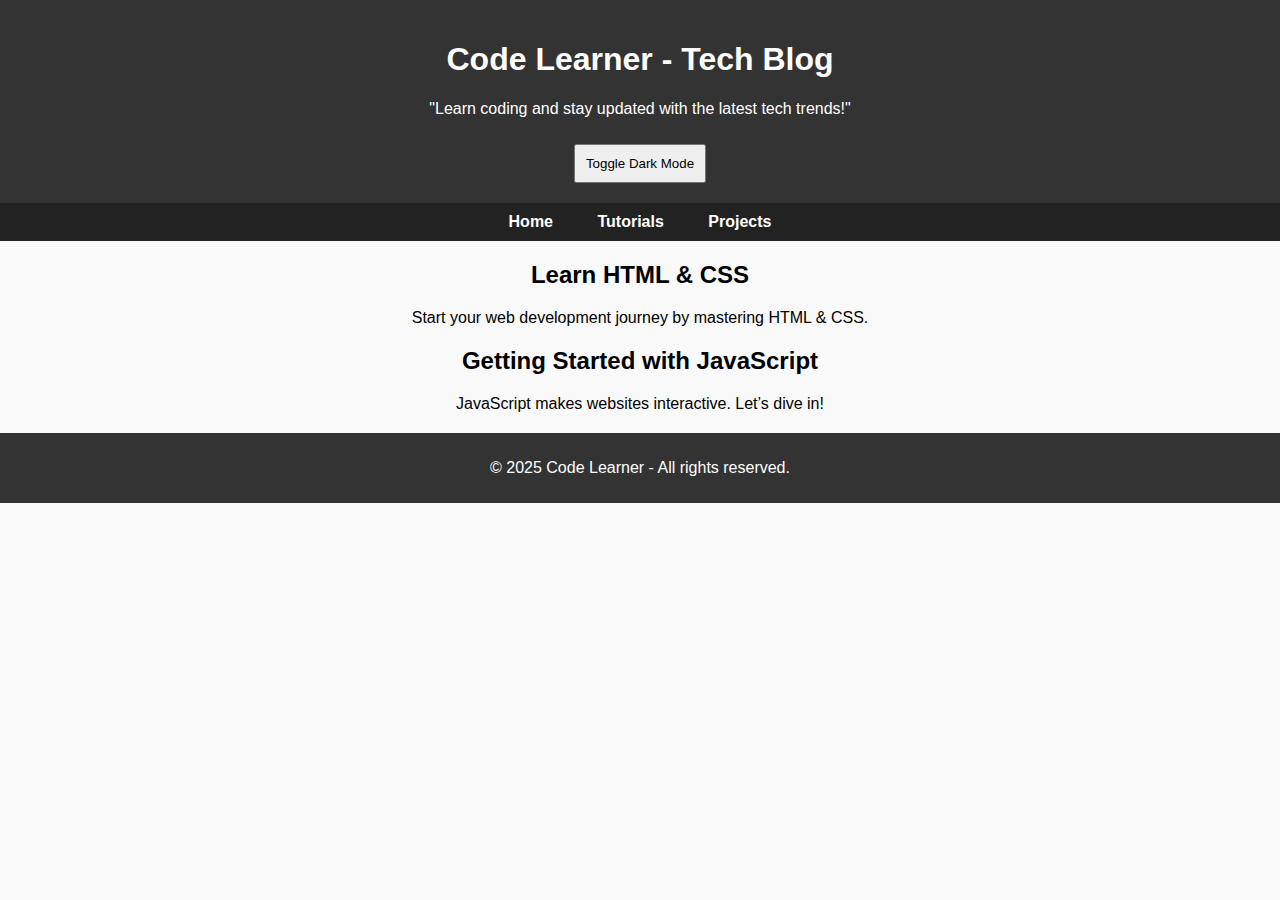
<file: index.html>
<!DOCTYPE html>
<html lang="en">
<head>
    <meta charset="UTF-8">
    <meta name="viewport" content="width=device-width, initial-scale=1.0">
    <title>Code Learner - Tech Blog</title>
    <link rel="stylesheet" href="style.css">
</head>
<body>
    <header>
        <h1>Code Learner - Tech Blog</h1>
        <p>"Learn coding and stay updated with the latest tech trends!"</p>
        <button id="darkModeToggle">Toggle Dark Mode</button>
    </header>

    <nav>
        <a href="index.html">Home</a>
        <a href="tutorials.html">Tutorials</a>
        <a href="projects.html">Projects</a>
    </nav>

    <section class="blog-container">
        <article class="blog-post">
            <h2>Learn HTML & CSS</h2>
            <p>Start your web development journey by mastering HTML & CSS.</p>
        </article>
        <article class="blog-post">
            <h2>Getting Started with JavaScript</h2>
            <p>JavaScript makes websites interactive. Let’s dive in!</p>
        </article>
    </section>

    <footer>
        <p>&copy; 2025 Code Learner - All rights reserved.</p>
    </footer>

    <script src="script.js"></script>
</body>
</html>
</file>
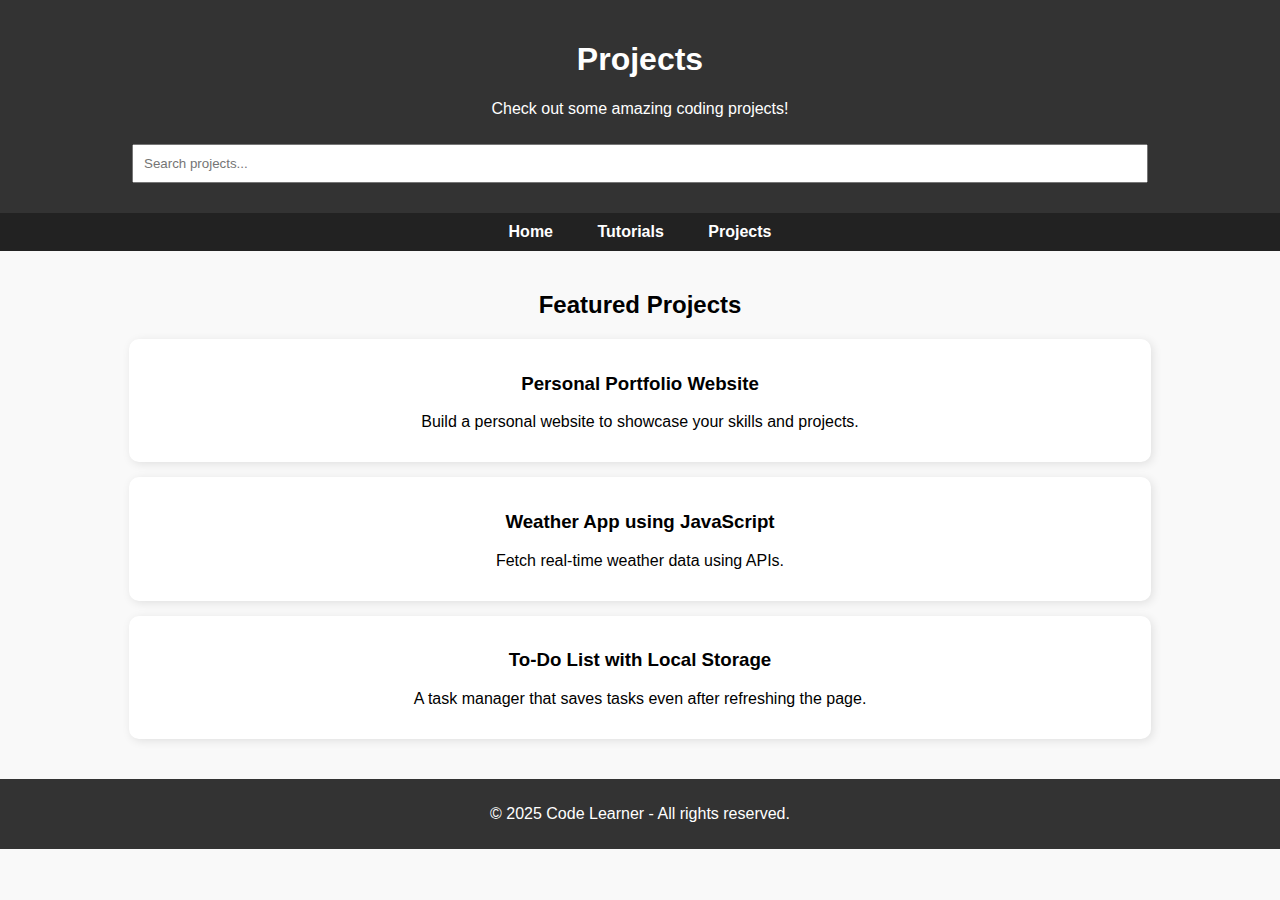
<file: projects.html>
<!DOCTYPE html>
<html lang="en">
<head>
    <meta charset="UTF-8">
    <meta name="viewport" content="width=device-width, initial-scale=1.0">
    <title>Projects - Code Learner</title>
    <link rel="stylesheet" href="style.css">
</head>
<body>
    <header>
        <h1>Projects</h1>
        <p>Check out some amazing coding projects!</p>
        <input type="text" id="searchProjects" placeholder="Search projects...">
    </header>

    <nav>
        <a href="index.html">Home</a>
        <a href="tutorials.html">Tutorials</a>
        <a href="projects.html">Projects</a>
    </nav>

    <section class="content">
        <h2>Featured Projects</h2>
        <div class="project-list">
            <div class="project-item">
                <h3>Personal Portfolio Website</h3>
                <p>Build a personal website to showcase your skills and projects.</p>
            </div>
            <div class="project-item">
                <h3>Weather App using JavaScript</h3>
                <p>Fetch real-time weather data using APIs.</p>
            </div>
            <div class="project-item">
                <h3>To-Do List with Local Storage</h3>
                <p>A task manager that saves tasks even after refreshing the page.</p>
            </div>
        </div>
    </section>

    <footer>
        <p>&copy; 2025 Code Learner - All rights reserved.</p>
    </footer>

    <script src="script.js"></script>
</body>
</html>
</file>
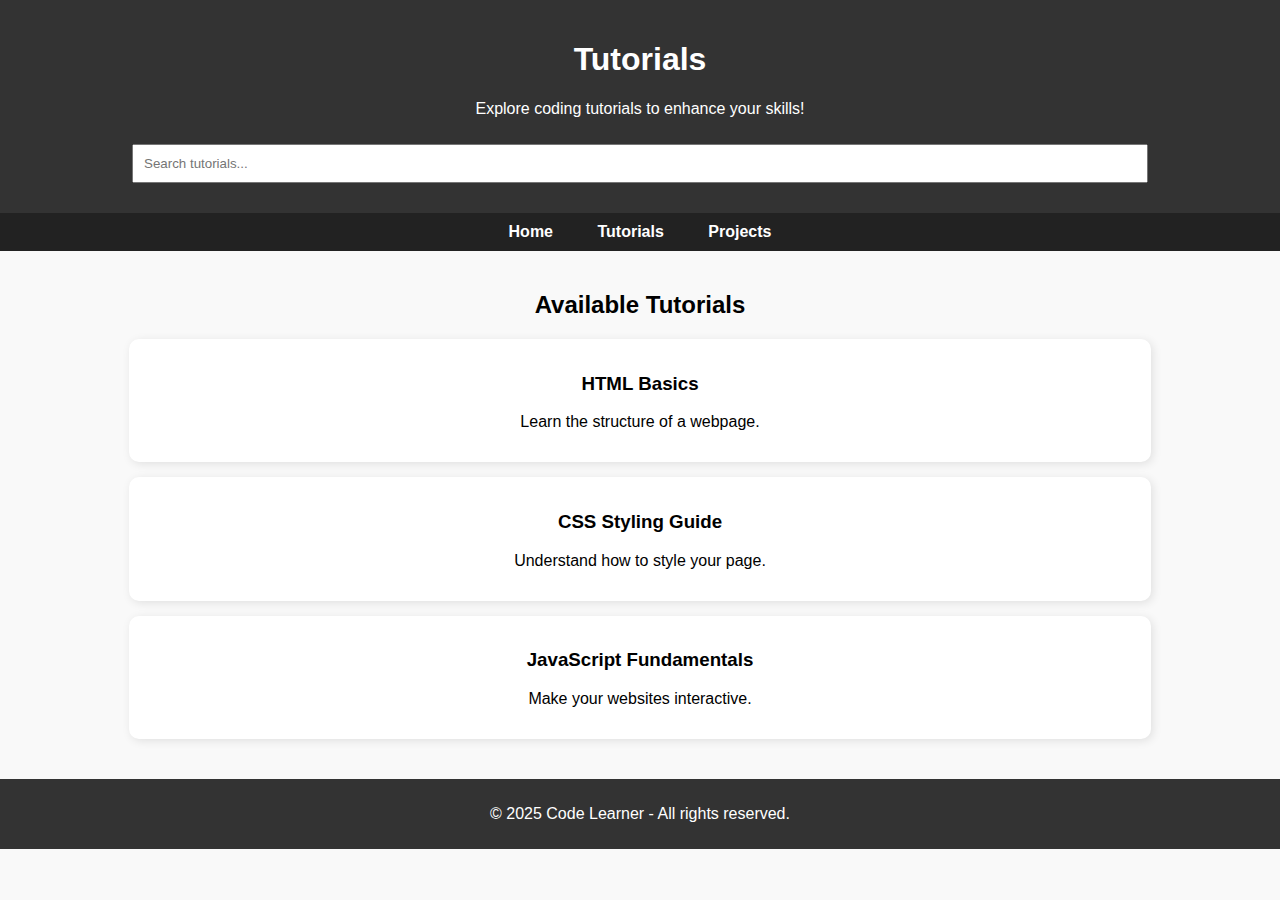
<file: tutorials.html>
<!DOCTYPE html>
<html lang="en">
<head>
    <meta charset="UTF-8">
    <meta name="viewport" content="width=device-width, initial-scale=1.0">
    <title>Tutorials - Code Learner</title>
    <link rel="stylesheet" href="style.css">
</head>
<body>
    <header>
        <h1>Tutorials</h1>
        <p>Explore coding tutorials to enhance your skills!</p>
        <input type="text" id="searchInput" placeholder="Search tutorials...">
    </header>

    <nav>
        <a href="index.html">Home</a>
        <a href="tutorials.html">Tutorials</a>
        <a href="projects.html">Projects</a>
    </nav>

    <section class="content">
        <h2>Available Tutorials</h2>
        <div class="tutorial-list">
            <div class="tutorial-item">
                <h3>HTML Basics</h3>
                <p class="details">Learn the structure of a webpage.</p>
            </div>
            <div class="tutorial-item">
                <h3>CSS Styling Guide</h3>
                <p class="details">Understand how to style your page.</p>
            </div>
            <div class="tutorial-item">
                <h3>JavaScript Fundamentals</h3>
                <p class="details">Make your websites interactive.</p>
            </div>
        </div>
    </section>

    <footer>
        <p>&copy; 2025 Code Learner - All rights reserved.</p>
    </footer>

    <script src="script.js"></script>
</body>
</html>
</file>
<file: style.css>
/* General Styling */
body {
  font-family: Arial, sans-serif;
  margin: 0;
  padding: 0;
  text-align: center;
  background-color: #f9f9f9;
}

/* Dark Mode */
.dark-mode {
  background-color: #222;
  color: white;
}

header {
  background: #333;
  color: white;
  padding: 20px;
}

button {
  padding: 10px;
  cursor: pointer;
  margin-top: 10px;
}

/* Navigation */
nav {
  background: #222;
  padding: 10px;
}

nav a {
  color: white;
  margin: 0 20px;
  text-decoration: none;
  font-weight: bold;
}

nav a:hover {
  color: #FFD700;
}

/* Content Section */
.content {
  padding: 20px;
}

/* Search Bar */
input[type="text"] {
  padding: 10px;
  width: 80%;
  margin: 10px 0;
}

/* Tutorials & Projects - Proper Spacing */
.tutorial-list, .project-list {
  display: flex;
  flex-direction: column;
  align-items: center;
  gap: 15px;
  margin-top: 20px;
}

.tutorial-item, .project-item {
  background: #fff;
  padding: 15px;
  width: 80%;
  border-radius: 10px;
  box-shadow: 2px 2px 10px rgba(0, 0, 0, 0.1);
  cursor: pointer;
  transition: 0.3s;
}

.tutorial-item:hover, .project-item:hover {
  background: #f0f0f0;
}

/* Footer */
footer {
  background: #333;
  color: white;
  padding: 10px;
  margin-top: 20px;
}
</file>
